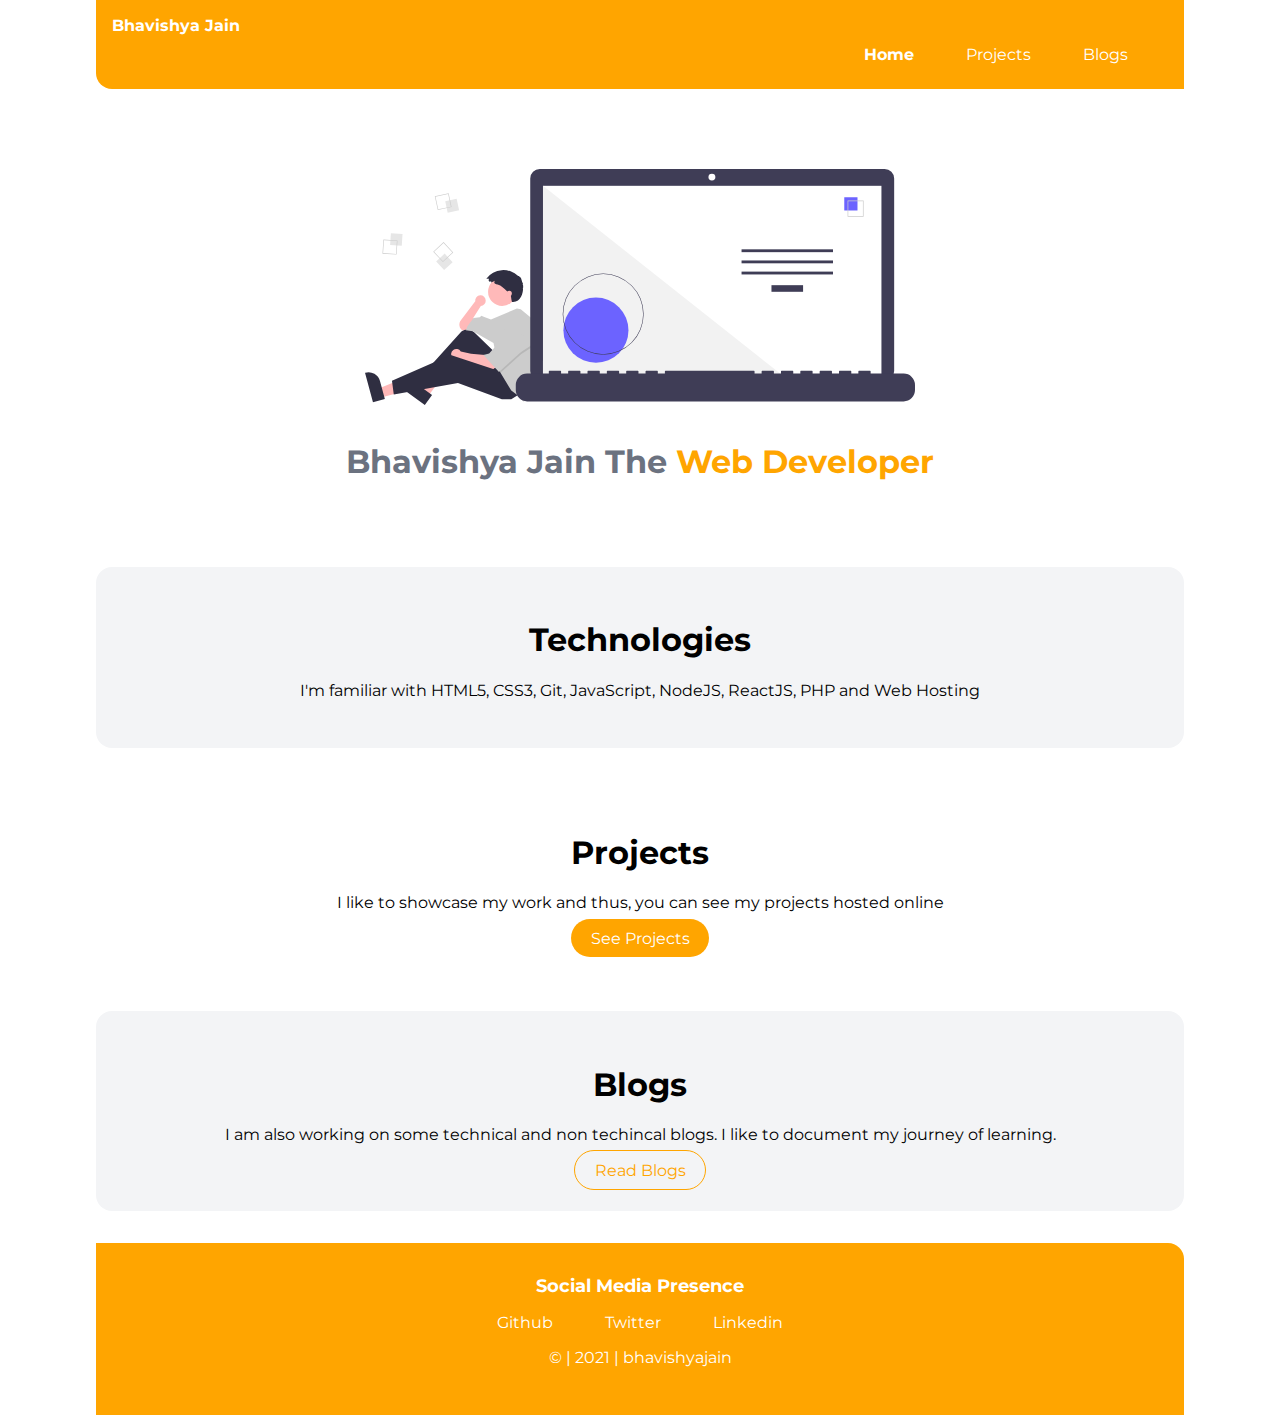
<file: index.html>
<!DOCTYPE html>
<html lang="en">
  <head>
    <meta charset="UTF-8" />
    <meta name="viewport" content="width=device-width, initial-scale=1.0" />
    <title>Home | Bhavishya Jain</title>
    <link href="styles.css" rel="stylesheet" />
  </head>
  <body>
    <nav class="navigation container">
      <div class="nav-brand"><a href="/">Bhavishya Jain</a></div>
      <ul class="list-non-bullet nav-pills">
        <li class="list-item-inline">
          <a class="link link-active" href="/">Home</a>
        </li>
        <li class="list-item-inline">
          <a class="link" href="/projects.html">Projects</a>
        </li>
        <li class="list-item-inline">
          <a class="link" href="/blogs.html">Blogs</a>
        </li>
      </ul>
    </nav>

    <header class="hero">
      <img class="hero-img" src="images/profile-img.svg" />
      <h1 class="hero-heading">
        Bhavishya Jain The <span class="heading-inverted"> Web Developer</span>
      </h1>
    </header>

    <section class="section ow">
      <div class="container container-center">
        <h1>Technologies</h1>
        <p>
          I'm familiar with HTML5, CSS3, Git, JavaScript, NodeJS, ReactJS, PHP and
          Web Hosting
        </p>
      </div>
    </section>

    <section class="section">
      <div class="container container-center">
        <h1>Projects</h1>
        <p>
          I like to showcase my work and thus, you can see my projects hosted
          online
        </p>
        <a class="link link-primary" href="/projects.html">See Projects</a>
      </div>
    </section>

    <section class="section ow">
      <div class="container container-center">
        <h1>Blogs</h1>
        <p>
          I am also working on some technical and non techincal blogs. I like to
          document my journey of learning.
        </p>
        <a class="link link-secondary" href="/blogs.html">Read Blogs</a>
      </div>
    </section>

    <footer class="footer">
      <div class="footer-header">Social Media Presence</div>
      <ul class="social-links list-non-bullet">
        <li class="list-item-inline">
          <a class="link" href="https://github.com/bhavishya-jain/"> Github </a>
        </li>
        <li class="list-item-inline">
          <a class="link" href="https://twitter.com/bhavishyajain"> Twitter </a>
        </li>
        <li class="list-item-inline">
          <a class="link" href="https://www.linkedin.com/in/bhavishya-jain/">
            Linkedin
          </a>
        </li>
      </ul>
      <p>© | 2021 | bhavishyajain</p>
    </footer>
  </body>
</html>
</file>
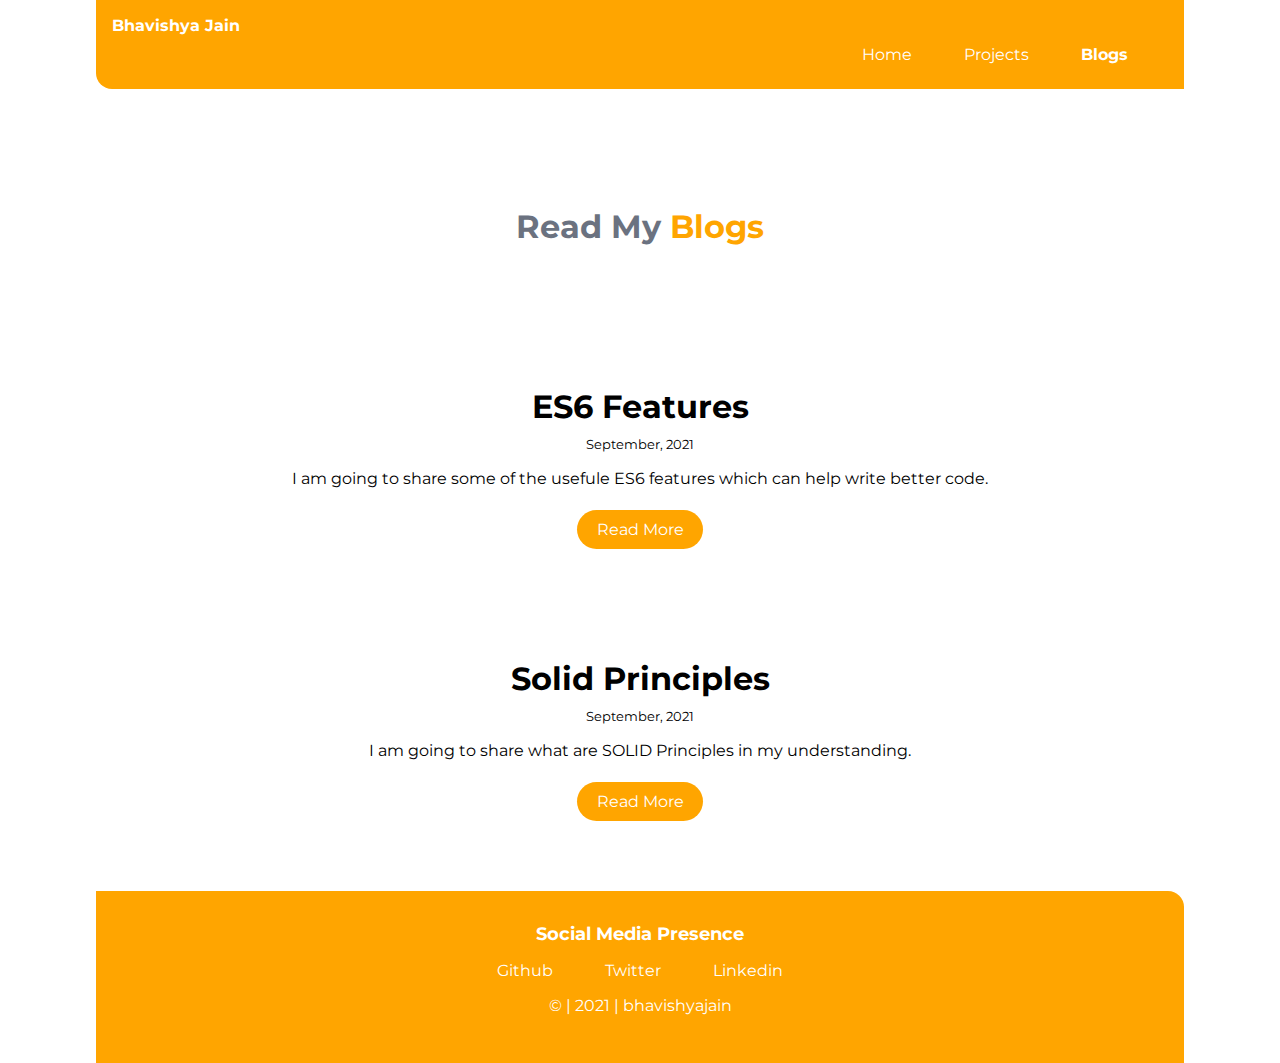
<file: blogs.html>
<!DOCTYPE html>
<html lang="en">
  <head>
    <meta charset="UTF-8" />
    <meta name="viewport" content="width=device-width, initial-scale=1.0" />
    <link href="styles.css" rel="stylesheet" />
    <title>Blogs | Bhavishya Jain</title>
  </head>
  <body>
    <nav class="navigation container">
      <div class="nav-brand"><a href="/">Bhavishya Jain</a></div>
      <ul class="list-non-bullet nav-pills">
        <li class="list-item-inline">
          <a class="link" href="/">Home</a>
        </li>
        <li class="list-item-inline">
          <a class="link" href="/projects.html">Projects</a>
        </li>
        <li class="list-item-inline">
          <a class="link link-active" href="/blogs.html">Blogs</a>
        </li>
      </ul>
    </nav>

    <header class="hero">
      <h1 class="hero-heading">
        Read My <span class="heading-inverted">Blogs</span>
      </h1>
    </header>

    <ul class="list-non-bullet">
      <li>
        <article class="showcase-list container container-center">
          <h1>ES6 Features</h1>
          <small>September, 2021</small>
          <p>
            I am going to share some of the usefule ES6 features which can help write better code.
          </p>

          <a class="link link-primary" href="es6blog.html">Read More</a>
        </article>
      </li>

      <li>
        <article class="showcase-list container container-center">
          <h1>Solid Principles</h1>
          <small>September, 2021</small>
          <p>
            I am going to share what are SOLID Principles in my understanding.
          </p>

          <a
            class="link link-primary"
            href="solidblog.html"
            >Read More</a
          >
        </article>
      </li>
    </ul>

    <footer class="footer">
      <div class="footer-header">Social Media Presence</div>
      <ul class="social-links list-non-bullet">
        <li class="list-item-inline">
          <a class="link" href="https://github.com/bhavishya-jain/"> Github </a>
        </li>
        <li class="list-item-inline">
          <a class="link" href="https://twitter.com/bhavishyajain"> Twitter </a>
        </li>
        <li class="list-item-inline">
          <a class="link" href="https://www.linkedin.com/in/bhavishya-jain/">
            Linkedin
          </a>
        </li>
      </ul>
      <p>© | 2021 | bhavishyajain</p>
    </footer>
  </body>
</html>
</file>
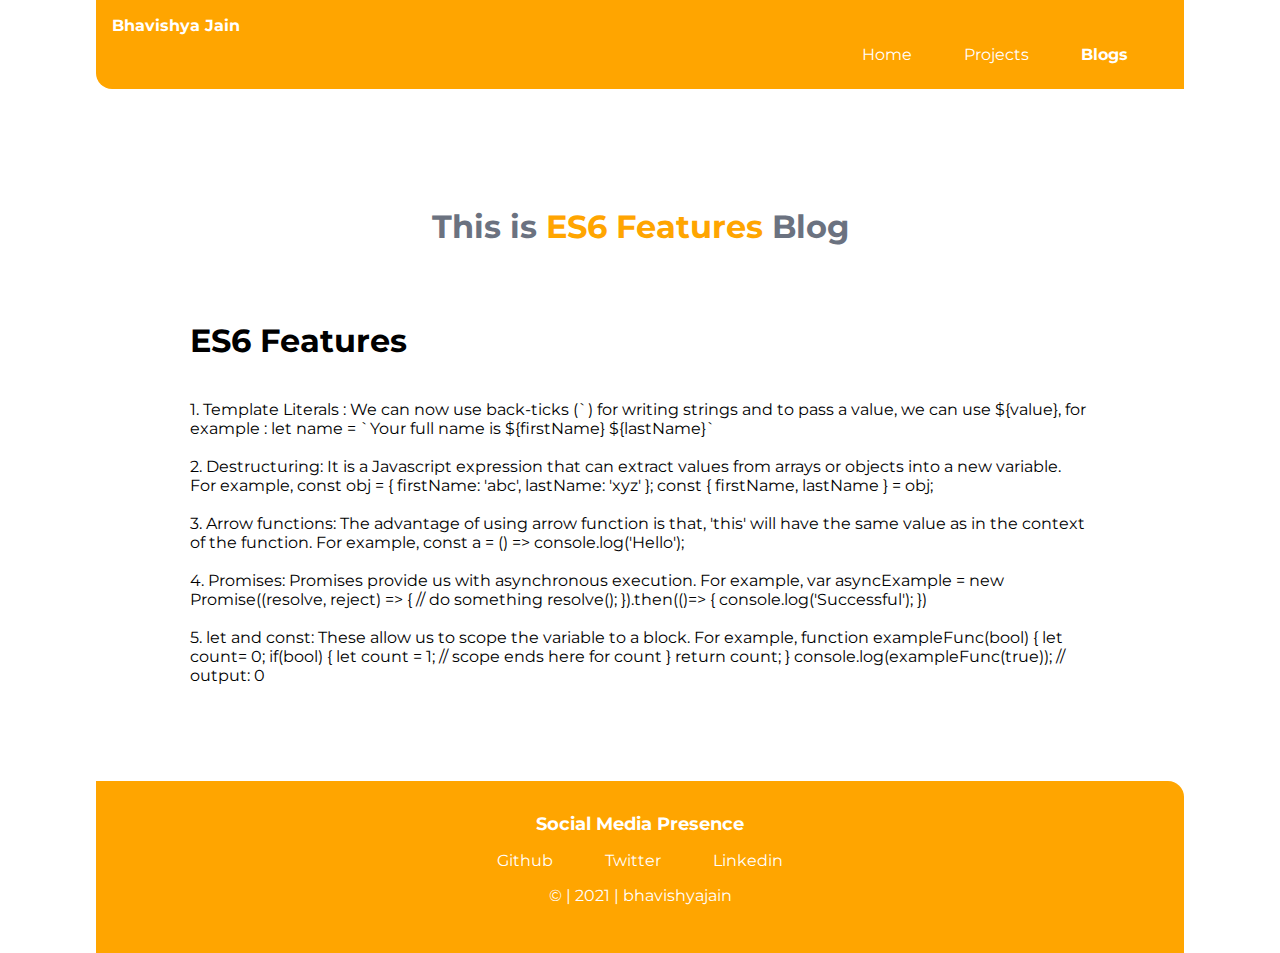
<file: es6blog.html>
<!DOCTYPE html>
<html lang="en">
  <head>
    <meta charset="UTF-8" />
    <meta name="viewport" content="width=device-width, initial-scale=1.0" />
    <link href="styles.css" rel="stylesheet" />
    <title>Blogs | Bhavishya Jain</title>
  </head>

  <body>
    <nav class="navigation container">
      <div class="nav-brand"><a href="/">Bhavishya Jain</a></div>
      <ul class="list-non-bullet nav-pills">
        <li class="list-item-inline">
          <a class="link" href="/">Home</a>
        </li>
        <li class="list-item-inline">
          <a class="link" href="/projects.html">Projects</a>
        </li>
        <li class="list-item-inline">
          <a class="link link-active" href="/blogs.html">Blogs</a>
        </li>
      </ul>
    </nav>

    <header class="hero">
      <h1 class="hero-heading">
        This is <span class="heading-inverted">ES6 Features</span> Blog
      </h1>
    </header>

    <article class="container-center showcase-blog">
        <h1>ES6 Features</h1><br>
        1. Template Literals :

        We can now use back-ticks (`) for writing strings and to pass a value, we can use ${value}, for example :
        
        let name = `Your full name is ${firstName} ${lastName}` <br><br>
        
        2. Destructuring:
        
        It is a Javascript expression that can extract values from arrays or objects into a new variable. For example,
        
        const obj = { firstName: 'abc', lastName: 'xyz' };
        const { firstName, lastName } = obj; <br><br>
        
        3. Arrow functions:
        
        The advantage of using arrow function is that, 'this' will have the same value as in the context of the function. For example,
        
        const a = () => console.log('Hello'); <br><br>
        
        4. Promises:
        
        Promises provide us with asynchronous execution. For example,
        
        var asyncExample =  new Promise((resolve, reject) => {
           // do something
           resolve();
        }).then(()=> {  
           console.log('Successful');
        }) <br><br>
        
        5. let and const:
        
        These allow us to scope the variable to a block. For example,
        
        function exampleFunc(bool) {
           let count= 0;
           if(bool) {
              let count = 1; // scope ends here for count
           }
           return count;
        }
        console.log(exampleFunc(true)); // output: 0    
    </article>

    <footer class="footer">
        <div class="footer-header">Social Media Presence</div>
        <ul class="social-links list-non-bullet">
          <li class="list-item-inline">
            <a class="link" href="https://github.com/bhavishya-jain/"> Github </a>
          </li>
          <li class="list-item-inline">
            <a class="link" href="https://twitter.com/bhavishyajain"> Twitter </a>
          </li>
          <li class="list-item-inline">
            <a class="link" href="https://www.linkedin.com/in/bhavishya-jain/">
              Linkedin
            </a>
          </li>
        </ul>
        <p>© | 2021 | bhavishyajain</p>
      </footer>
  </body>
</html>
</file>
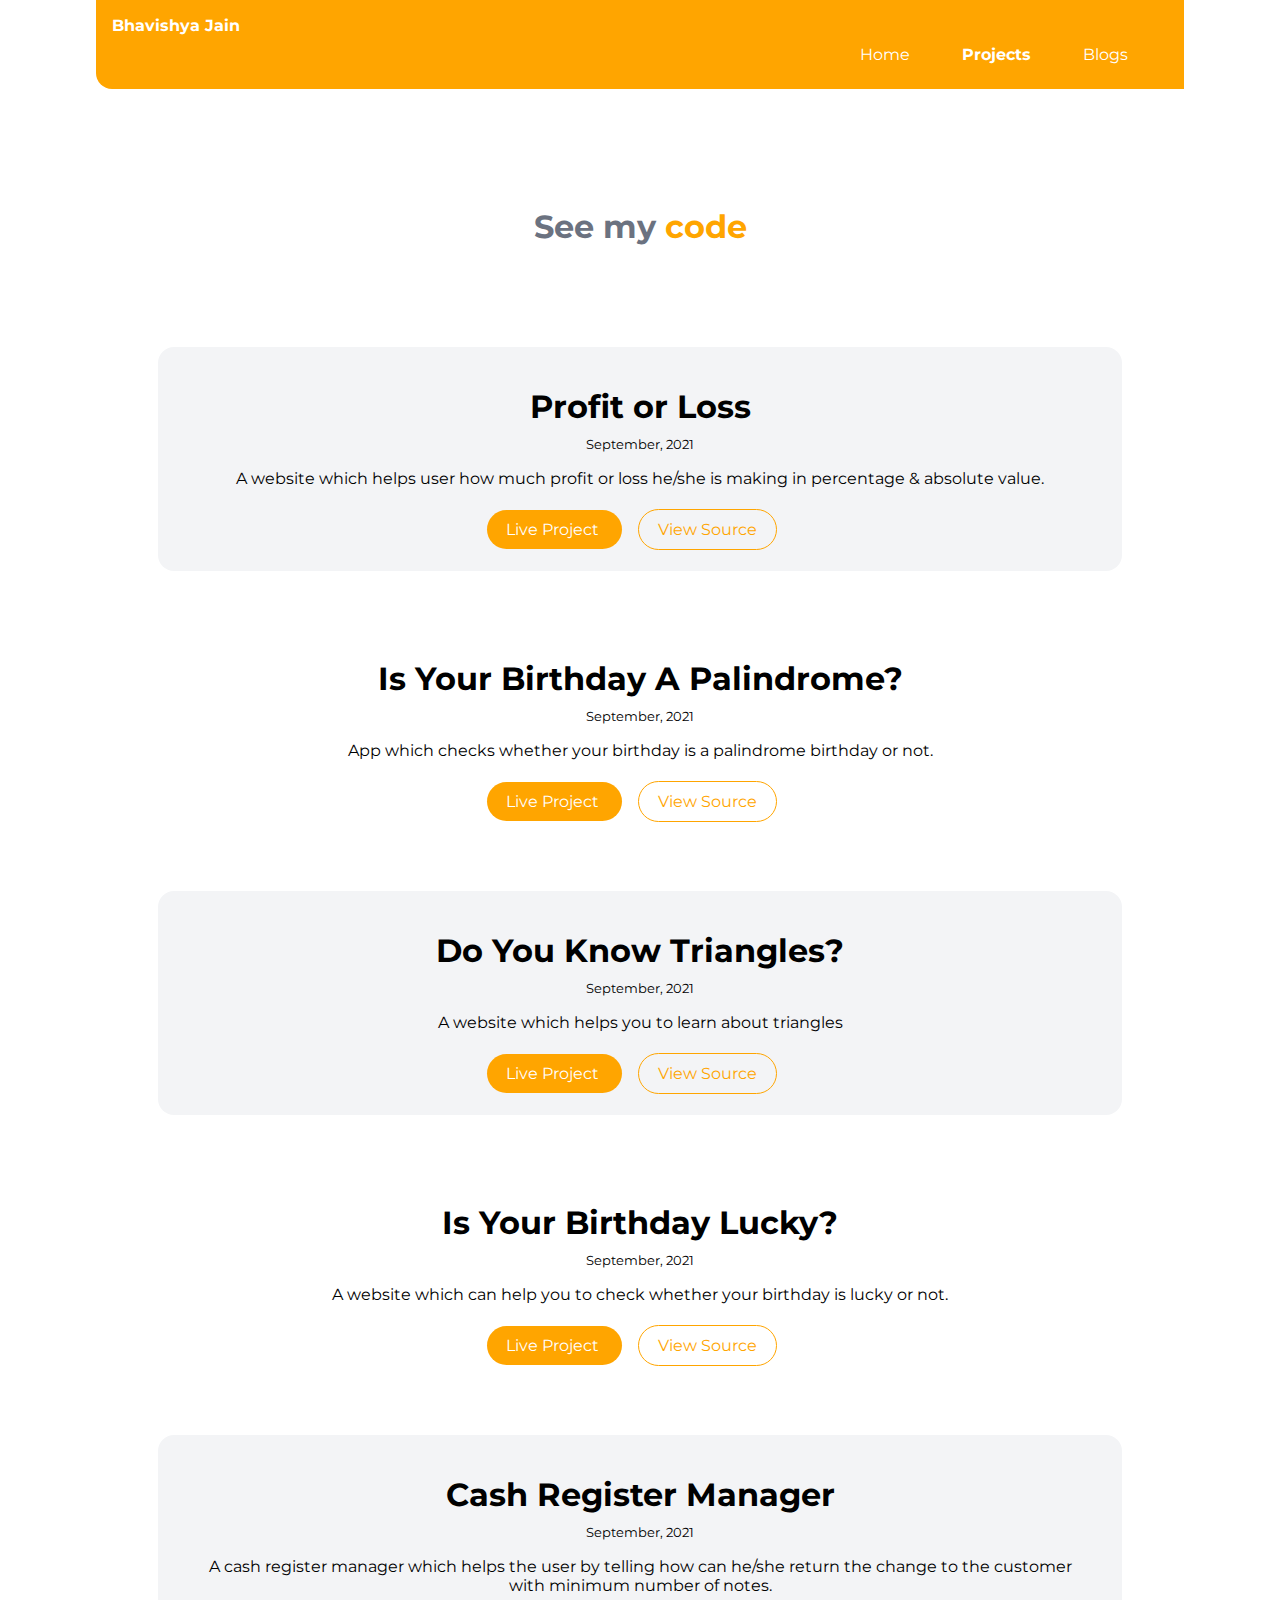
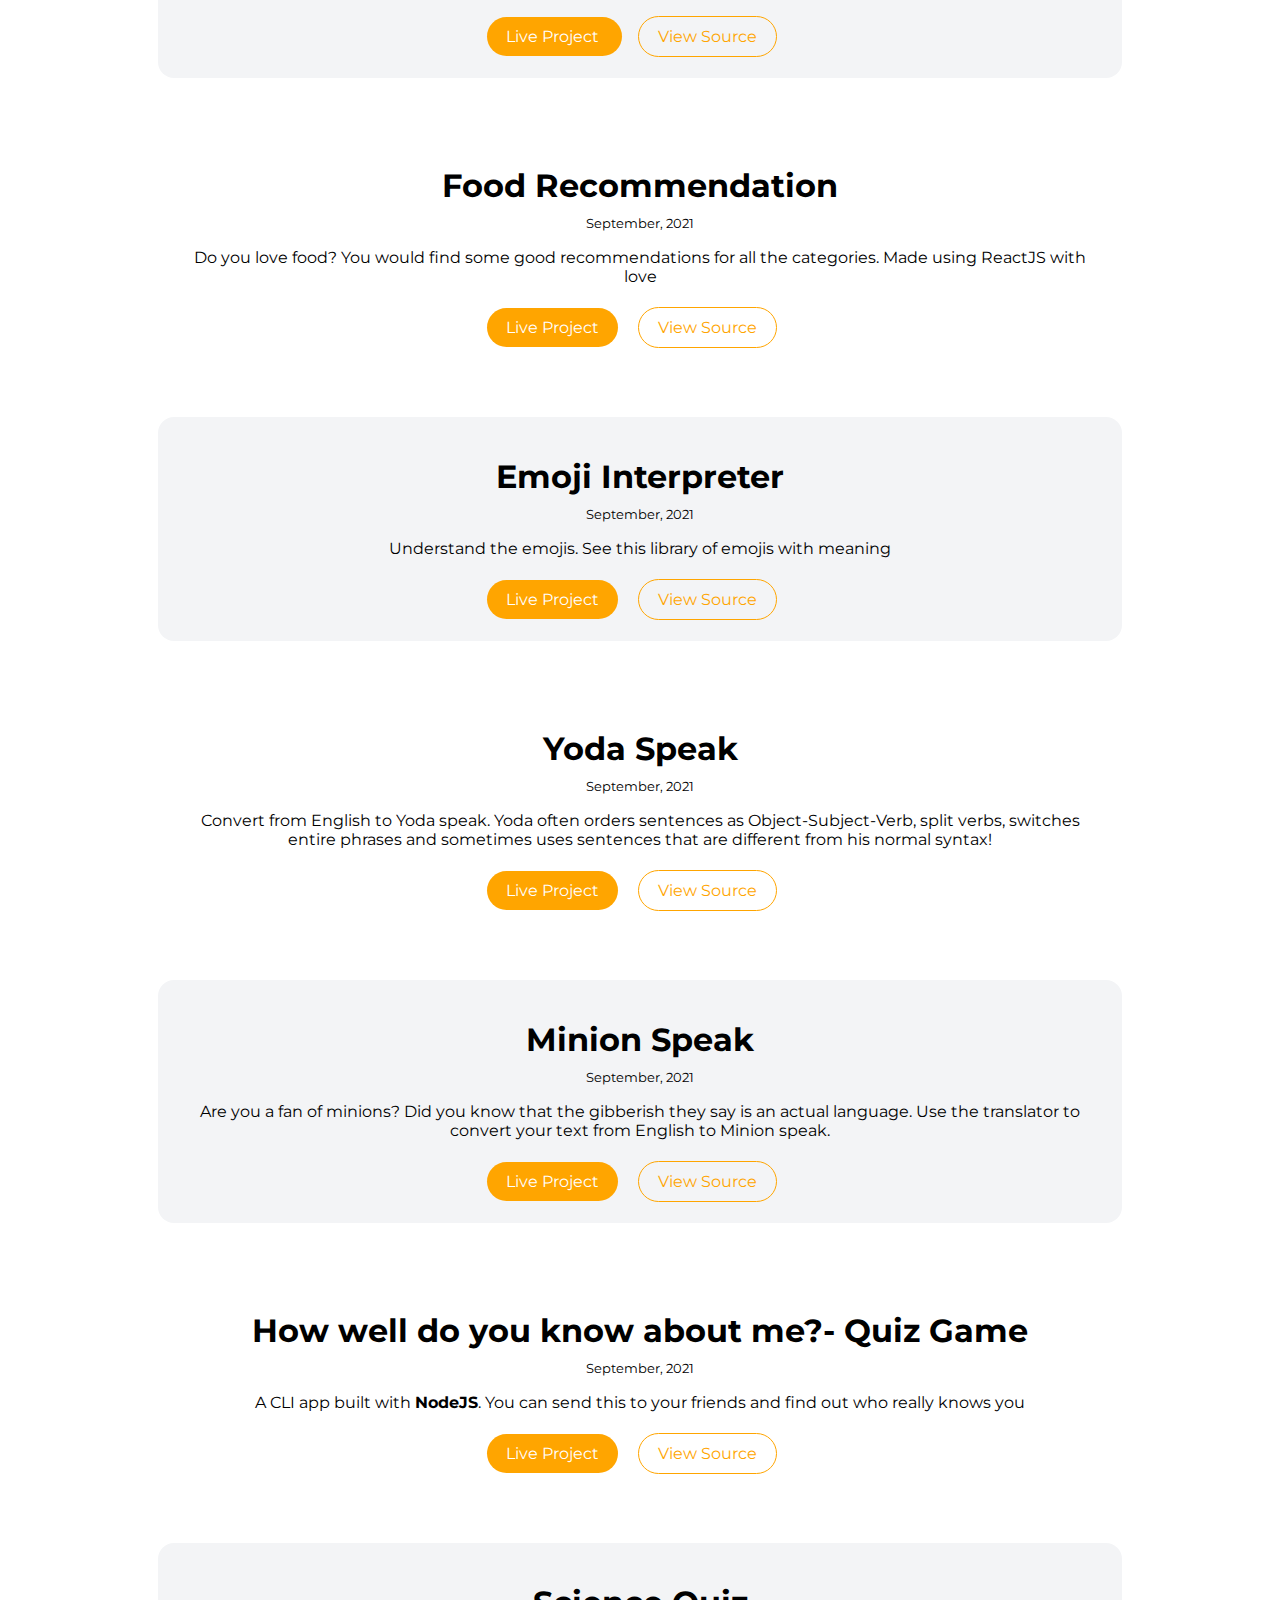
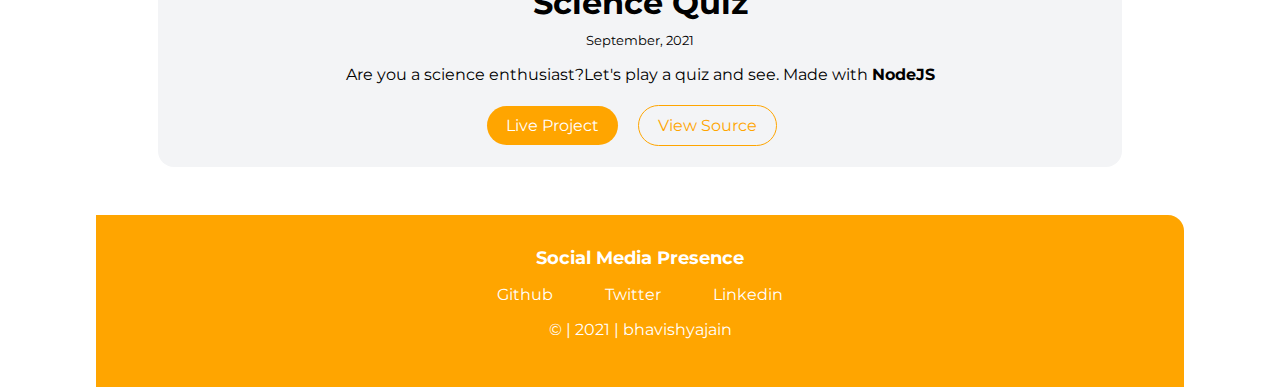
<file: projects.html>
<!DOCTYPE html>
<html lang="en">
  <head>
    <meta charset="UTF-8" />
    <meta name="viewport" content="width=device-width, initial-scale=1.0" />
    <link href="styles.css" rel="stylesheet" />
    <title>Projects | Bhavishya Jain</title>
  </head>
  <body>
    <nav class="navigation container">
      <div class="nav-brand"><a href="/">Bhavishya Jain</a></div>
      <ul class="list-non-bullet nav-pills">
        <li class="list-item-inline">
          <a class="link" href="/">Home</a>
        </li>
        <li class="list-item-inline">
          <a class="link link-active" href="/projects.html">Projects</a>
        </li>
        <li class="list-item-inline">
          <a class="link" href="/blogs.html">Blogs</a>
        </li>
      </ul>
    </nav>

    <header class="hero">
      <h1 class="hero-heading">
        See my <span class="heading-inverted"> code</span>
      </h1>
    </header>

    <ul class="list-non-bullet">

      <li>
        <article class="showcase-list container container-center ow">
          <h1>Profit or Loss</h1>
          <small>September, 2021</small>
          <p>
            A website which helps user how much profit or loss he/she is making
            in percentage & absolute value.
          </p>

          <a
            class="link link-primary"
            href="https://in-profit-or-in-loss.netlify.app/"
          >
            Live Project
          </a>
          <a
            class="link link-secondary"
            href="https://github.com/bhavishya-jain/profit-or-loss"
          >
            View Source
          </a>
        </article>
      </li>

      <li>
        <article class="showcase-list container container-center">
          <h1>Is Your Birthday A Palindrome?</h1>
          <small>September, 2021</small>
          <p>
            App which checks whether your birthday is a palindrome birthday or
            not.
          </p>

          <a
            class="link link-primary"
            href="https://isyourbirthdate-palindrome.netlify.app/"
          >
            Live Project
          </a>
          <a
            class="link link-secondary"
            href="https://github.com/bhavishya-jain/palindrome-birthday"
          >
            View Source
          </a>
        </article>
      </li>

      <li>
        <article class="showcase-list container container-center ow">
          <h1>Do You Know Triangles?</h1>
          <small>September, 2021</small>
          <p>A website which helps you to learn about triangles</p>

          <a
            class="link link-primary"
            href="https://doyouknow-triangles.netlify.app/"
          >
            Live Project
          </a>
          <a
            class="link link-secondary"
            href="https://github.com/bhavishya-jain/triangles-app"
          >
            View Source
          </a>
        </article>
      </li>

      <li>
        <article class="showcase-list container container-center">
          <h1>Is Your Birthday Lucky?</h1>
          <small>September, 2021</small>
          <p>
            A website which can help you to check whether your birthday is lucky
            or not.
          </p>

          <a
            class="link link-primary"
            href="https://birth-day-lucky.netlify.app/"
          >
            Live Project
          </a>
          <a
            class="link link-secondary"
            href="https://github.com/bhavishya-jain/birthday-lucky"
            >View Source</a
          >
        </article>
      </li>

      <li>
        <article class="showcase-list container container-center ow">
          <h1>Cash Register Manager</h1>
          <small>September, 2021</small>
          <p>
            A cash register manager which helps the user by telling how can
            he/she return the change to the customer with minimum number of
            notes.
          </p>

          <a
            class="link link-primary"
            href="https://change-cash-register-manager.netlify.app/"
          >
            Live Project
          </a>
          <a
            class="link link-secondary"
            href="https://github.com/bhavishya-jain/cash-register-manager"
            >View Source</a
          >
        </article>
      </li>

      <li>
        <article class="showcase-list container container-center">
          <h1>Food Recommendation</h1>
          <small>September, 2021</small>
          <p>
            Do you love food? You would find some good recommendations for all
            the categories. Made using ReactJS with love
          </p>

          <a class="link link-primary" href="https://r8453.csb.app/"
            >Live Project</a
          >
          <a
            class="link link-secondary"
            href="https://github.com/bhavishya-jain/food-recommendation"
            >View Source</a
          >
        </article>
      </li>

      <li>
        <article class="showcase-list container container-center ow">
          <h1>Emoji Interpreter</h1>
          <small>September, 2021</small>
          <p>
            Understand the emojis. See this library of emojis with meaning
          </p>

          <a class="link link-primary" href="https://jpt88.csb.app/"
            >Live Project</a
          >
          <a
            class="link link-secondary"
            href="https://github.com/bhavishya-jain/emoji-interpreter"
            >View Source</a
          >
        </article>
      </li>



      <li>
        <article class="showcase-list container container-center">
          <h1>Yoda Speak</h1>
          <small>September, 2021</small>
          <p>
            Convert from English to Yoda speak. Yoda often orders sentences as
            Object-Subject-Verb, split verbs, switches entire phrases and
            sometimes uses sentences that are different from his normal syntax!
          </p>

          <a class="link link-primary" href="https://english-to-yodaspeak-translator.netlify.app/">Live Project</a>
          <a class="link link-secondary" href="https://github.com/bhavishya-jain/yoda-speak">View Source</a>
        </article>
      </li>

      <li>
        <article class="showcase-list container container-center ow">
          <h1>Minion Speak</h1>
          <small>September, 2021</small>
          <p>
            Are you a fan of minions? Did you know that the gibberish they say
            is an actual language. Use the translator to convert your text from
            English to Minion speak.
          </p>

          <a
            class="link link-primary"
            href="https://english-to-minionspeak-translator.netlify.app/"
            >Live Project</a
          >
          <a
            class="link link-secondary"
            href="https://github.com/bhavishya-jain/minions-speak"
            >View Source</a
          >
        </article>
      </li>

      
      <li>
        <article class="showcase-list container container-center">
          <h1>How well do you know about me?- Quiz Game</h1>
          <small>September, 2021</small>
          <p>
            A CLI app built with <strong>NodeJS</strong>. You can send this to
            your friends and find out who really knows you
          </p>

          <a
            class="link link-primary"
            href="https://replit.com/@BhavishyaJain1/quiz-game-aboutme?embed=true"
            >Live Project</a
          >
          <a
            class="link link-secondary"
            href="https://github.com/bhavishya-jain/quiz-game-aboutme"
            >View Source</a
          >
        </article>
      </li>

      <li>
        <article class="showcase-list container container-center ow">
          <h1>Science Quiz</h1>
          <small>September, 2021</small>
          <p>
            Are you a science enthusiast?Let's play a quiz and see. Made with <strong>NodeJS</strong>
          </p>

          <a
            class="link link-primary"
            href="https://replit.com/@BhavishyaJain1/science-quiz?embed=true"
            >Live Project</a
          >
          <a
            class="link link-secondary"
            href="https://github.com/bhavishya-jain/science-quiz"
            >View Source</a
          >
        </article>
      </li>
    </ul>

    <footer class="footer">
      <div class="footer-header">Social Media Presence</div>
      <ul class="social-links list-non-bullet">
        <li class="list-item-inline">
          <a class="link" href="https://github.com/bhavishya-jain/"> Github </a>
        </li>
        <li class="list-item-inline">
          <a class="link" href="https://twitter.com/bhavishyajain"> Twitter </a>
        </li>
        <li class="list-item-inline">
          <a class="link" href="https://www.linkedin.com/in/bhavishya-jain/">
            Linkedin
          </a>
        </li>
      </ul>
      <p>© | 2021 | bhavishyajain</p>
    </footer>
  </body>
</html>
</file>
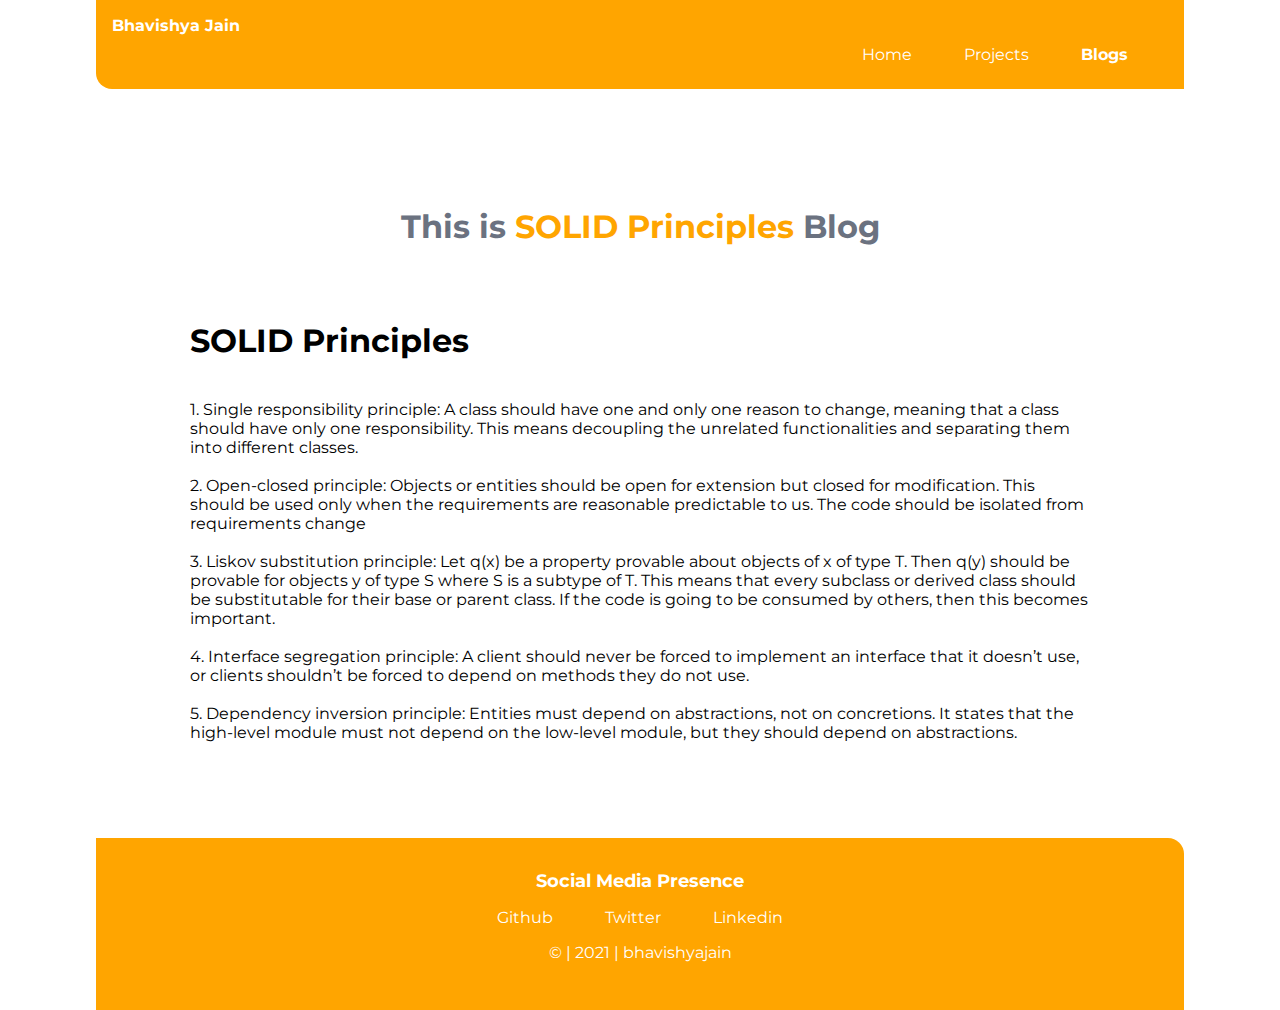
<file: solidblog.html>
<!DOCTYPE html>
<html lang="en">
  <head>
    <meta charset="UTF-8" />
    <meta name="viewport" content="width=device-width, initial-scale=1.0" />
    <link href="styles.css" rel="stylesheet" />
    <title>Blogs | Bhavishya Jain</title>
  </head>

  <body>
    <nav class="navigation container">
      <div class="nav-brand"><a href="/">Bhavishya Jain</a></div>
      <ul class="list-non-bullet nav-pills">
        <li class="list-item-inline">
          <a class="link" href="/">Home</a>
        </li>
        <li class="list-item-inline">
          <a class="link" href="/projects.html">Projects</a>
        </li>
        <li class="list-item-inline">
          <a class="link link-active" href="/blogs.html">Blogs</a>
        </li>
      </ul>
    </nav>

    <header class="hero">
      <h1 class="hero-heading">
        This is <span class="heading-inverted">SOLID Principles</span> Blog
      </h1>
    </header>

    <article class="container-center showcase-blog">
        <h1>SOLID Principles</h1><br>
        1. Single responsibility principle:

        A class should have one and only one reason to change, meaning that a class should have only one responsibility.
        This means decoupling the unrelated functionalities and separating them into different classes. <br><br>
        
        2. Open-closed principle:
        
        Objects or entities should be open for extension but closed for modification.
        This should be used only when the requirements are reasonable predictable to us.
        The code should be isolated from requirements change <br><br>
        
        3. Liskov substitution principle:
        
        Let q(x) be a property provable about objects of x of type T. Then q(y) should be provable for objects y of type S where S is a subtype of T.
        This means that every subclass or derived class should be substitutable for their base or parent class.
        If the code is going to be consumed by others, then this becomes important. <br><br>
        
        4. Interface segregation principle:
        
        A client should never be forced to implement an interface that it doesn’t use, or clients shouldn’t be forced to depend on methods they do not use.
        <br><br>
        5. Dependency inversion principle:
        
        Entities must depend on abstractions, not on concretions. It states that the high-level module must not depend on the low-level module, but they should depend on abstractions.
        
    </article>

    <footer class="footer">
        <div class="footer-header">Social Media Presence</div>
        <ul class="social-links list-non-bullet">
          <li class="list-item-inline">
            <a class="link" href="https://github.com/bhavishya-jain/"> Github </a>
          </li>
          <li class="list-item-inline">
            <a class="link" href="https://twitter.com/bhavishyajain"> Twitter </a>
          </li>
          <li class="list-item-inline">
            <a class="link" href="https://www.linkedin.com/in/bhavishya-jain/">
              Linkedin
            </a>
          </li>
        </ul>
        <p>© | 2021 | bhavishyajain</p>
      </footer>
  </body>
</html>
</file>
<file: styles.css>
@import url("https://fonts.googleapis.com/css2?family=Montserrat:wght@400;700&display=swap");

:root {
  --primary-color: #ffa500;
  --off-white: #f3f4f6;
  --dark-gray: #6b7280;
}

body {
  font-family: "Montserrat", sans-serif;
  margin: 0px auto;
  max-width: 85%;
  width: 100%;
}

hr {
  margin: 2rem 0rem;
}

/** spaces **/

.margin-md {
  margin: 2rem;
}

/** container **/
.container {
  padding: 0rem 1rem;
}

.container-center {
  max-width: 900px;
  width: 100%;
  margin: auto;
}

/** links **/
.link {
  box-sizing: border-box;
  text-decoration: none;
  padding: 0.5rem 1rem;
}

.link-primary {
  max-width: 140px;
  padding: 0.6rem 1.2rem;
  background-color: var(--primary-color);
  color: #fff;
  margin: 1rem auto;
  border-radius: 2rem;
}

.link-secondary {
  max-width: 140px;
  margin: 1rem;
  padding: 0.6rem 1.2rem;
  border-radius: 2rem;
  border: 1px solid var(--primary-color);
  color: var(--primary-color);
}

/** look into BEM naming convention for CSS **/

/** lists **/

.list-non-bullet {
  list-style: none;
  padding-inline-start: 0px;
}

.list-item-inline {
  display: inline;
  padding: 0rem 0.5rem;
}

/** navigation **/

.navigation {
  background-color: var(--primary-color);
  color: white;
  padding: 1rem;
  border-bottom-left-radius: 1rem;
}

.navigation .nav-brand {
  font-weight: bold;
}

.nav-brand a {
  text-decoration: none;
  color: inherit;
}

.navigation .nav-pills {
  text-align: right;
  margin: 0.6rem 1rem;
}

.navigation .link {
  color: white;
}

.navigation .link-active {
  font-weight: bold;
}

/** header **/

.hero {
  padding: 2rem;
  padding-top: 5rem;
}

.hero .hero-img {
  max-width: 80%;
  width: 550px;
  display: block;
  margin: auto;
}

.hero .hero-heading {
  text-align: center;
  padding-top: 1rem;
  color: var(--dark-gray);
}

.hero .hero-heading .heading-inverted {
  color: var(--primary-color);
}

/** sections **/

.section {
  padding: 2rem;
  margin: 2rem 0;
  border-radius: 1rem;
  text-align: center;
}

.section h1 {
  text-align: center;
}

.ow {
  background-color: var(--off-white);
}

/** footers **/

.footer {
  background-color: var(--primary-color);
  padding: 2rem 1rem;
  text-align: center;
  color: white;
  border-top-right-radius: 1rem;
}

.footer .link {
  color: white;
}

.footer .footer-header {
  font-weight: bold;
  font-size: large;
}

.footer ul {
  padding-inline-start: 0px;
}

/** projects **/
.showcase-list {
  /* padding: 2rem; */
  padding: 2rem;
  border-radius: 1rem;
  text-align: center;
  margin: 3rem auto;
}
.showcase-list h1 {
  margin: 0.5rem;
}

.showcase-list p {
  padding-bottom: 1rem;
}

/** blogs **/

.showcase-blog {
  padding-bottom: 6rem;
}

@media (max-width: 900px) {
  body {
    max-width: 95%;
    width: 100%;
  }

  .list-item-inline {
    display: inline;
    padding: 0rem;
  }

  .container-center {
    width: auto;
  }

  .link-primary {
    display: block;
  }
}
</file>
